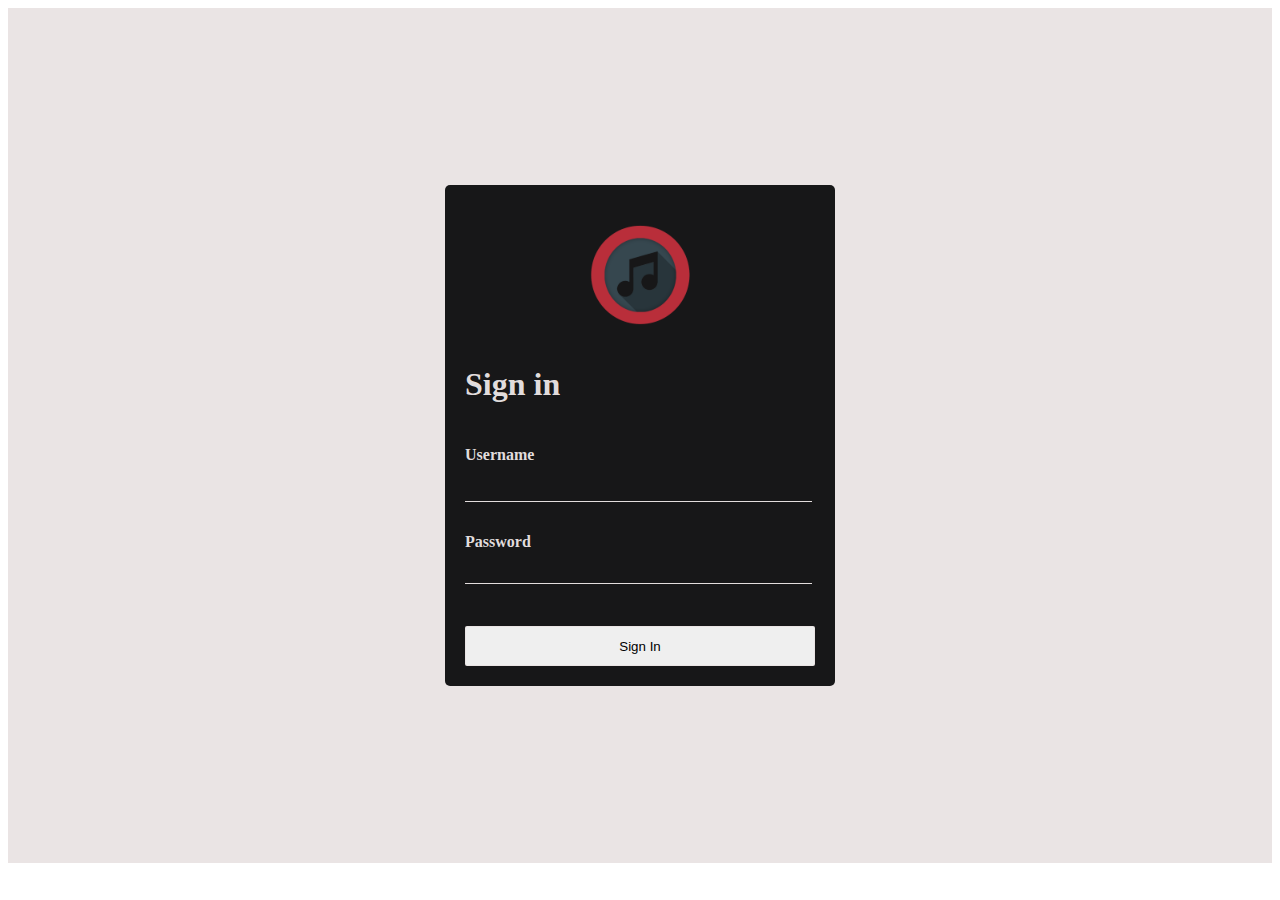
<file: login/login.html>
<!DOCTYPE html>
<html lang="en">
    <head>
        <meta charset="UTF-8">
        <meta http-equiv="X-UA-Compatible" content="IE=edge">
        <meta name="viewport" content="width=device-width, initial-scale=1.0">
        <title>Audio Player</title>
        <link rel="stylesheet" href="./login.css">
    </head> 
    <body>  
        <div class="login">
            <div class="loginContainer">
              <img class="loginLogo" src="../images/logo.png" alt="logo_img" />
              <h1>Sign in</h1>
              <div>
                <h4>Username</h4>
                <input type="text" id="username"/>
                <h4>Password</lebel>
                <input type="password" id="password"/>
                <h5 id="error"></h5>
                <button type="submit" class="loginSignInButton" onclick="signIn()">Sign In</button>
              </form>
            </div>
          </div>
          <script src="./login.js"></script>
    </body>
</html>
</file>
<file: login/login.css>
.login {
    background-color:rgba(233, 227, 227, 0.973); 
    height: 95vh;
    display: flex;
    flex-direction: column;
    align-items: center;
    justify-content: center;
  }
  .loginLogo {
    margin-top: 20px;
    margin-bottom: 20px;
    object-fit: contain;
    width: 100px;
    margin-right: auto;
    margin-left: auto;
  }
  .loginContainer {
    width: 350px;
    height: fit-content;
    display: flex;
    flex-direction: column;
    border-radius: 5px;
    color:rgba(233, 227, 227, 0.973);
    background-color:rgb(23, 23, 24);
    padding: 20px;
  }
  .loginCcontainer h1 {
    font-weight: 600;
    margin-bottom: 20px;
  }
  .loginContainer div h4 {
    margin-bottom: 5px;
  }
  .loginContainer div input {
    height: 30px;
    margin-bottom: 10px;
    width: 98%;
    background-color: transparent;
    border:none;
    border-bottom: 1px solid rgba(233, 227, 227, 0.973);
    outline:none;
    color:rgba(233, 227, 227, 0.973);

  }
  .loginContainer p {
    margin-top: 15px;
    font-size: 12px;
    color:rgb(235, 227, 227);
  }
  .loginSignInButton {
    border-radius: 2px;
    cursor: pointer;
    width: 100%;
    height: 40px;
    border: 1px solid;
    margin-top: 10px;
    border-color:rgba(233, 227, 227, 0.973);
  }

  @media (max-width: 500px) {
    .loginContainer{
      width: 300px;
    }
      }
</file>
